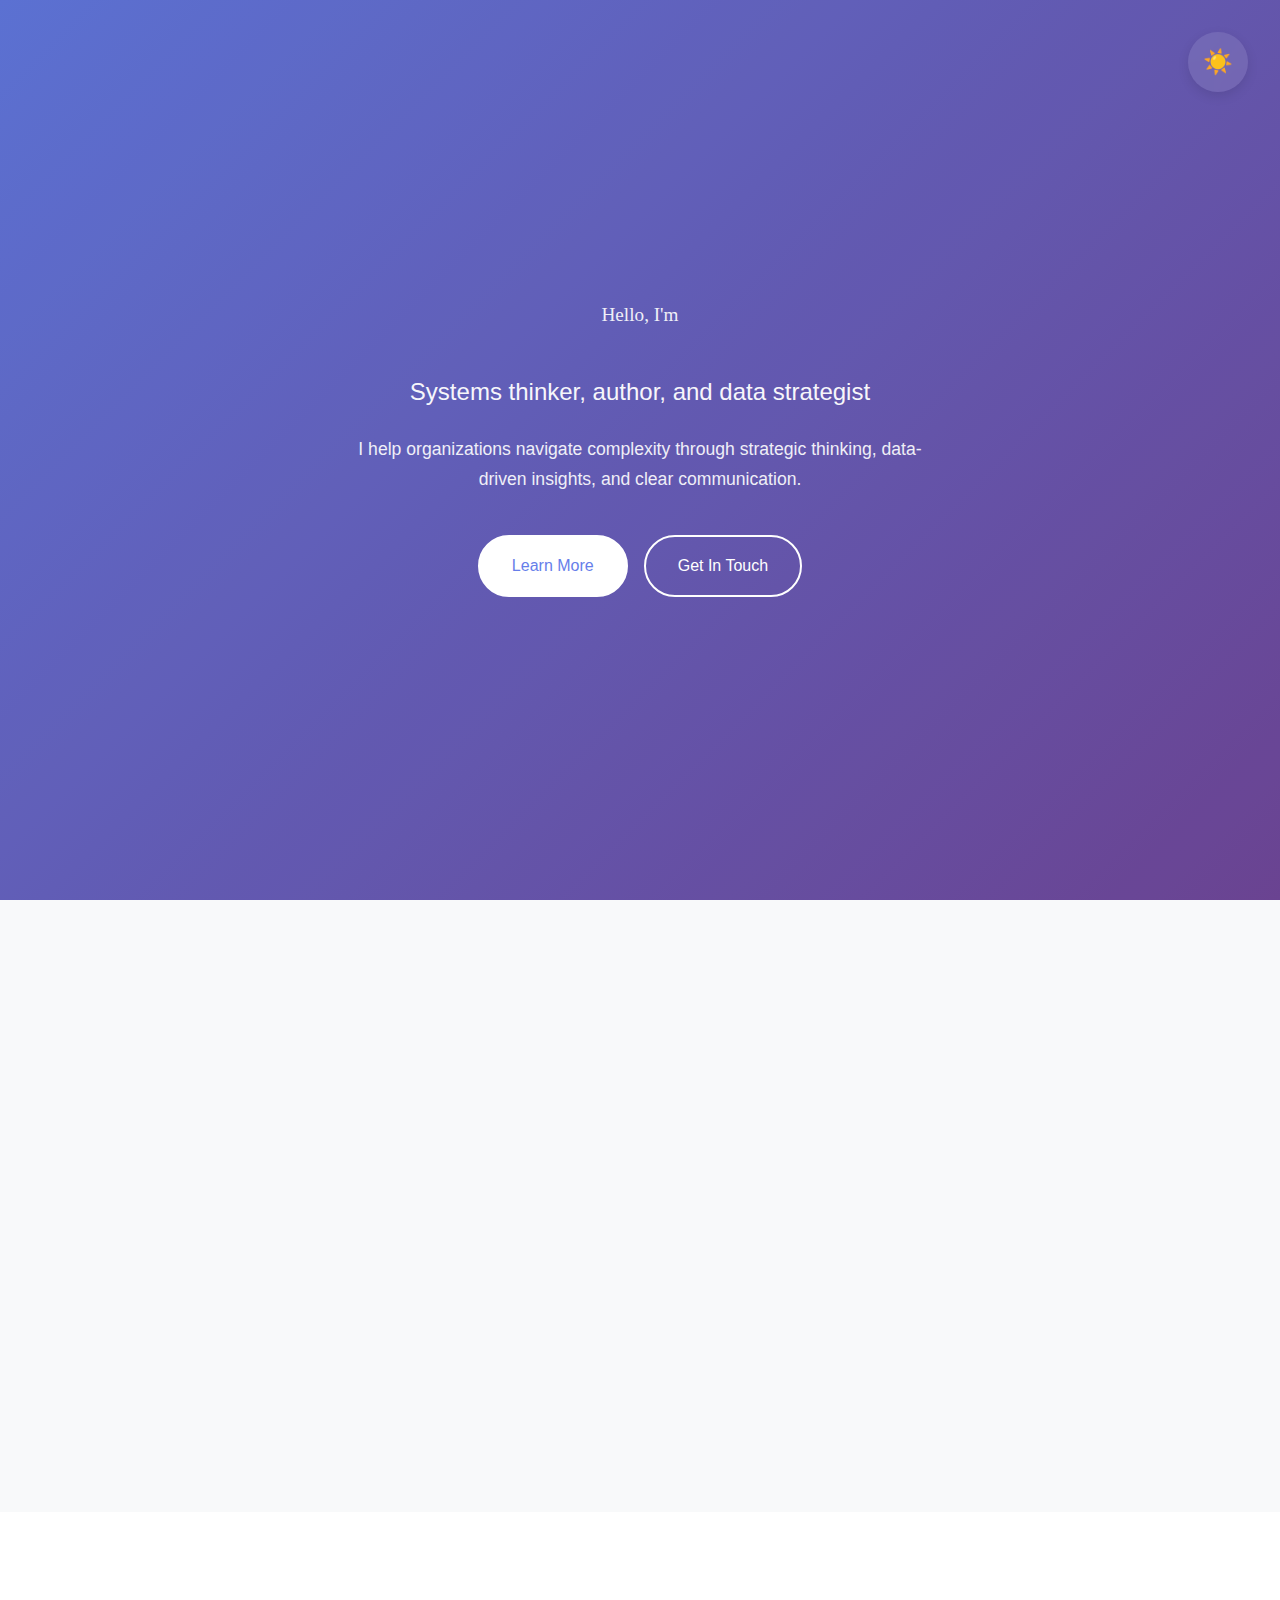
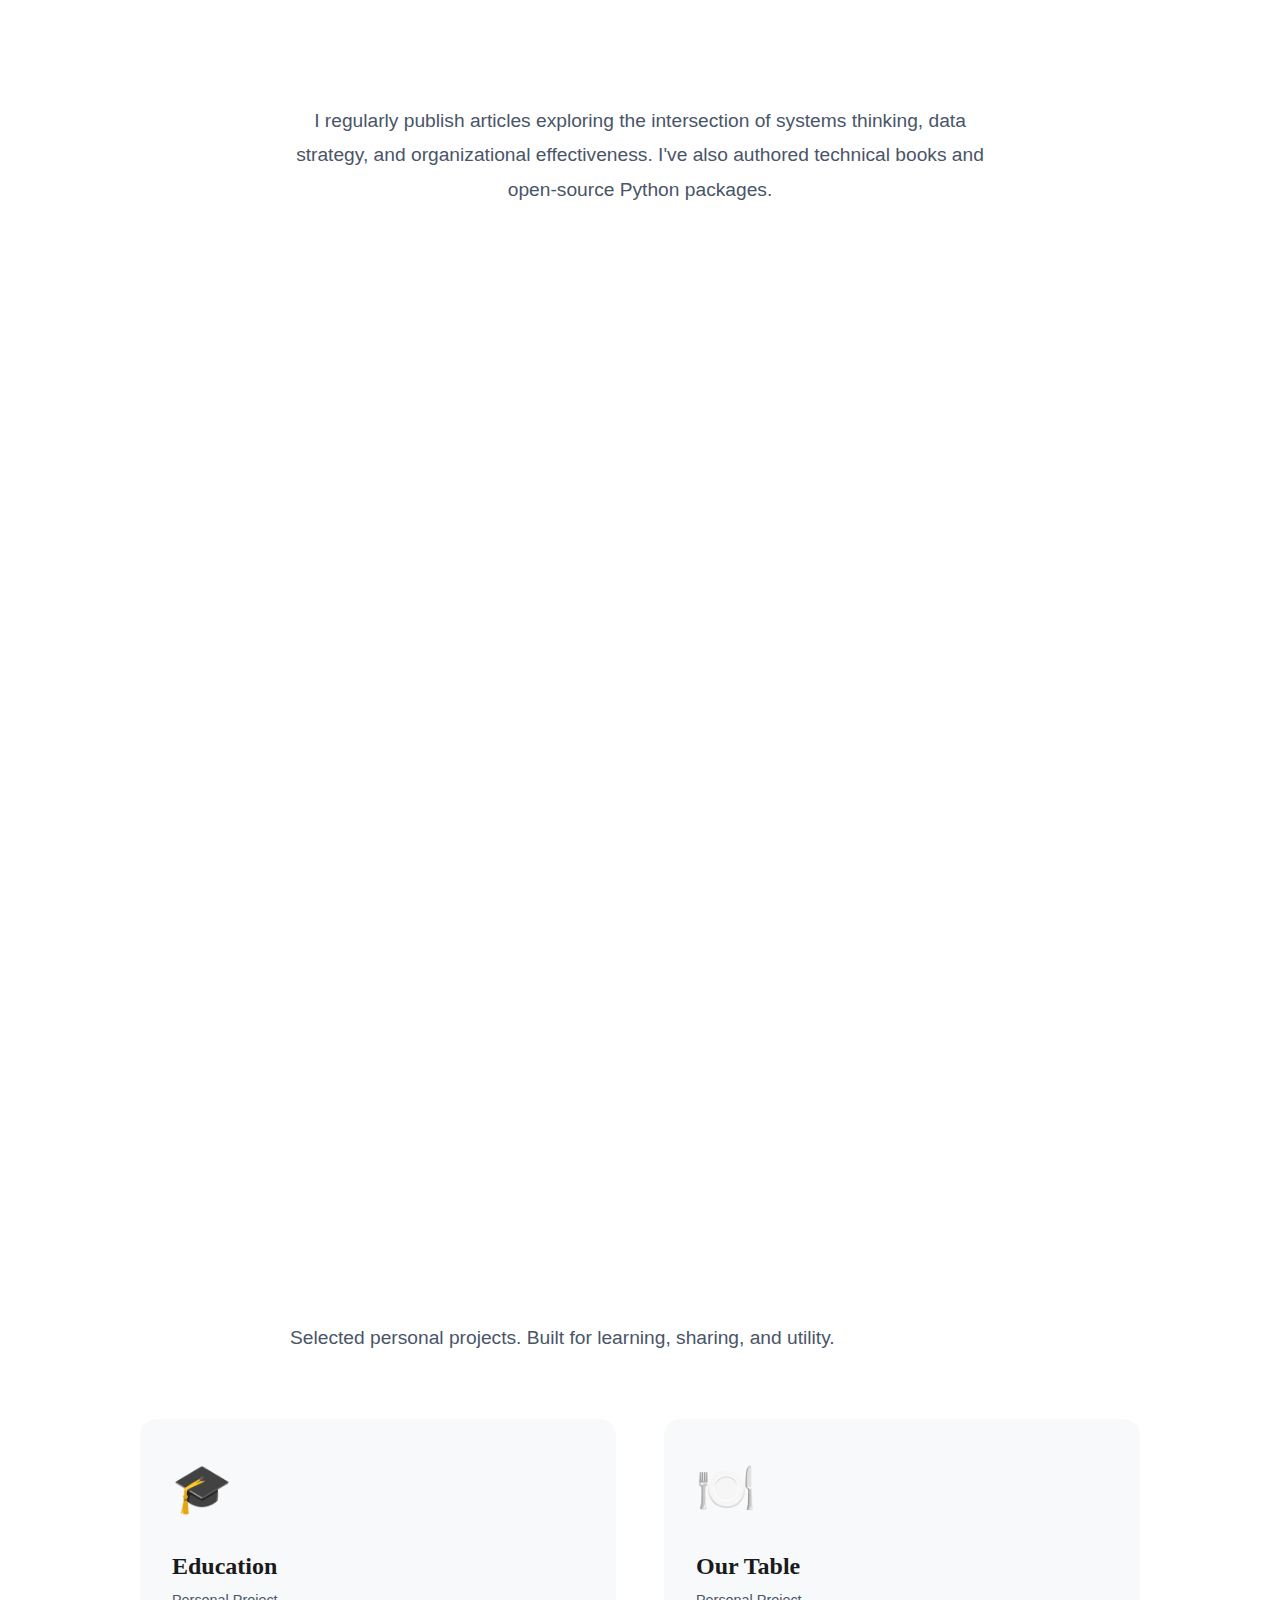
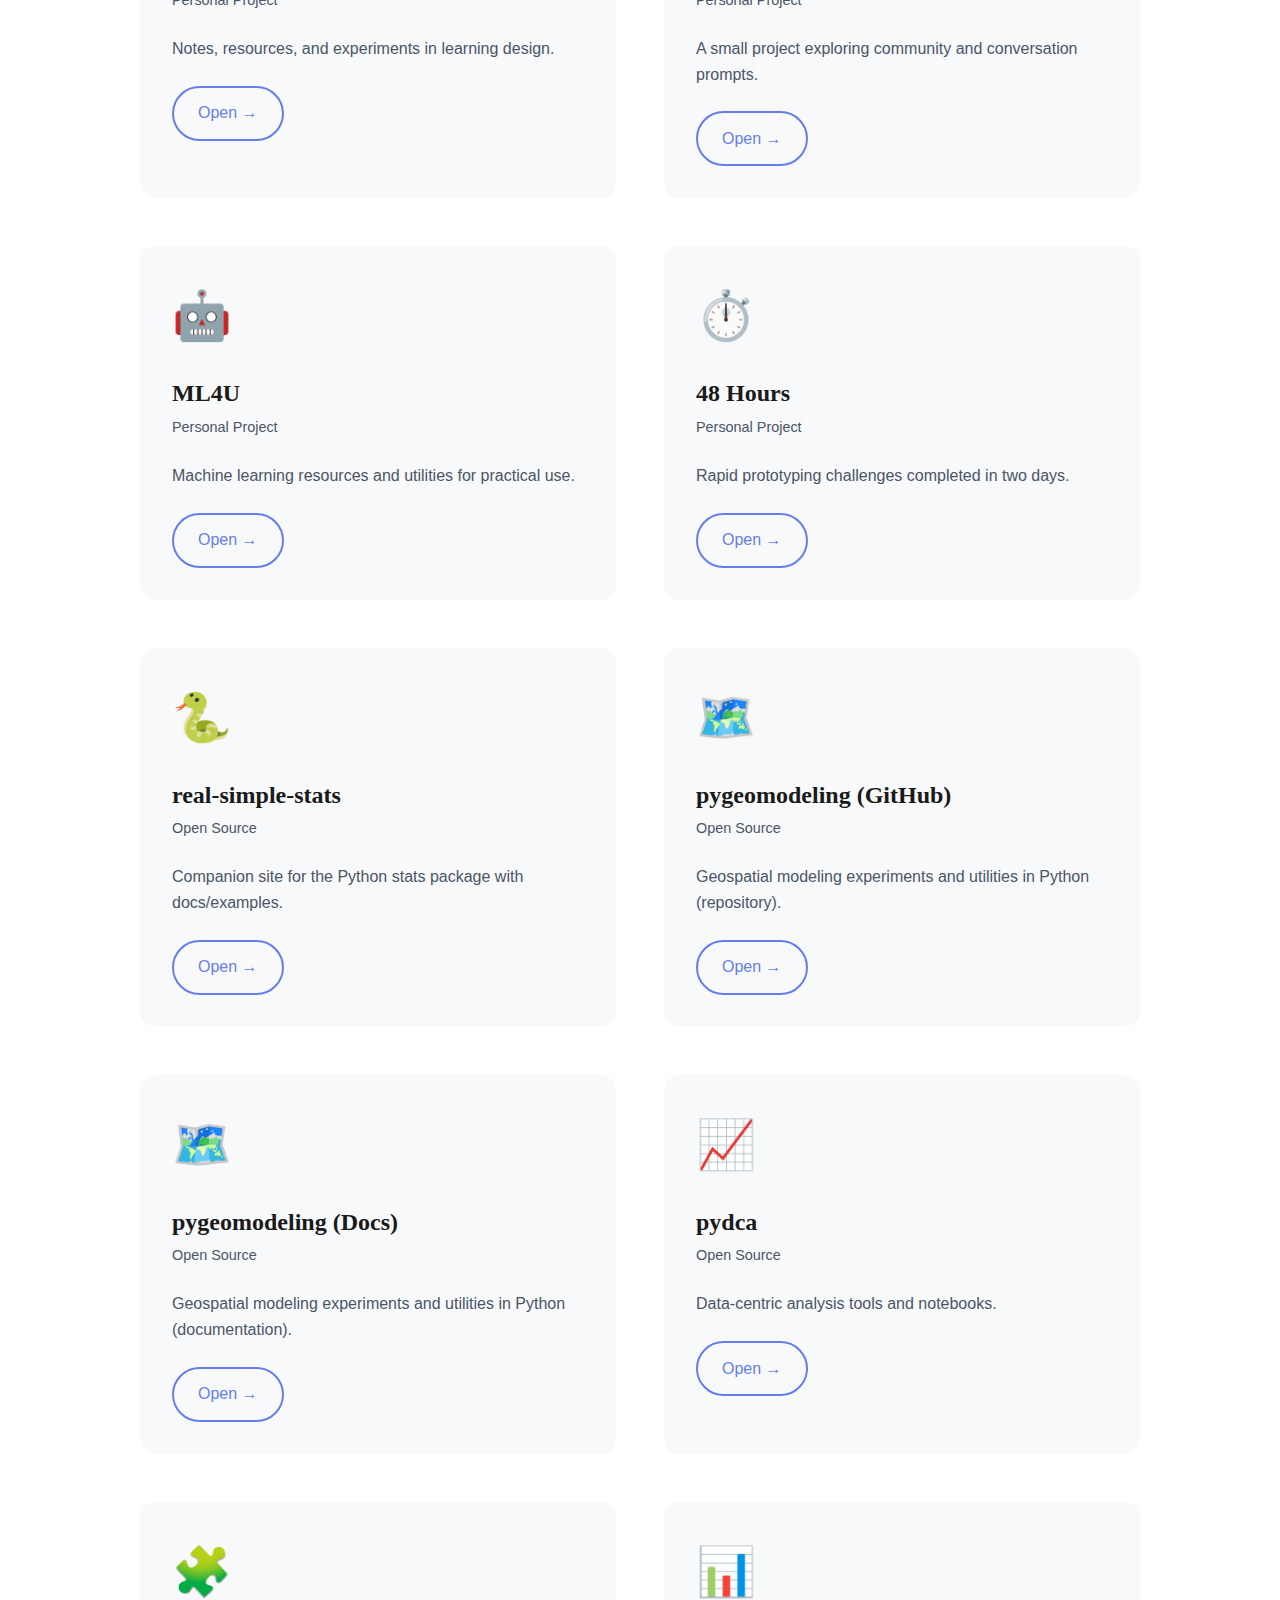
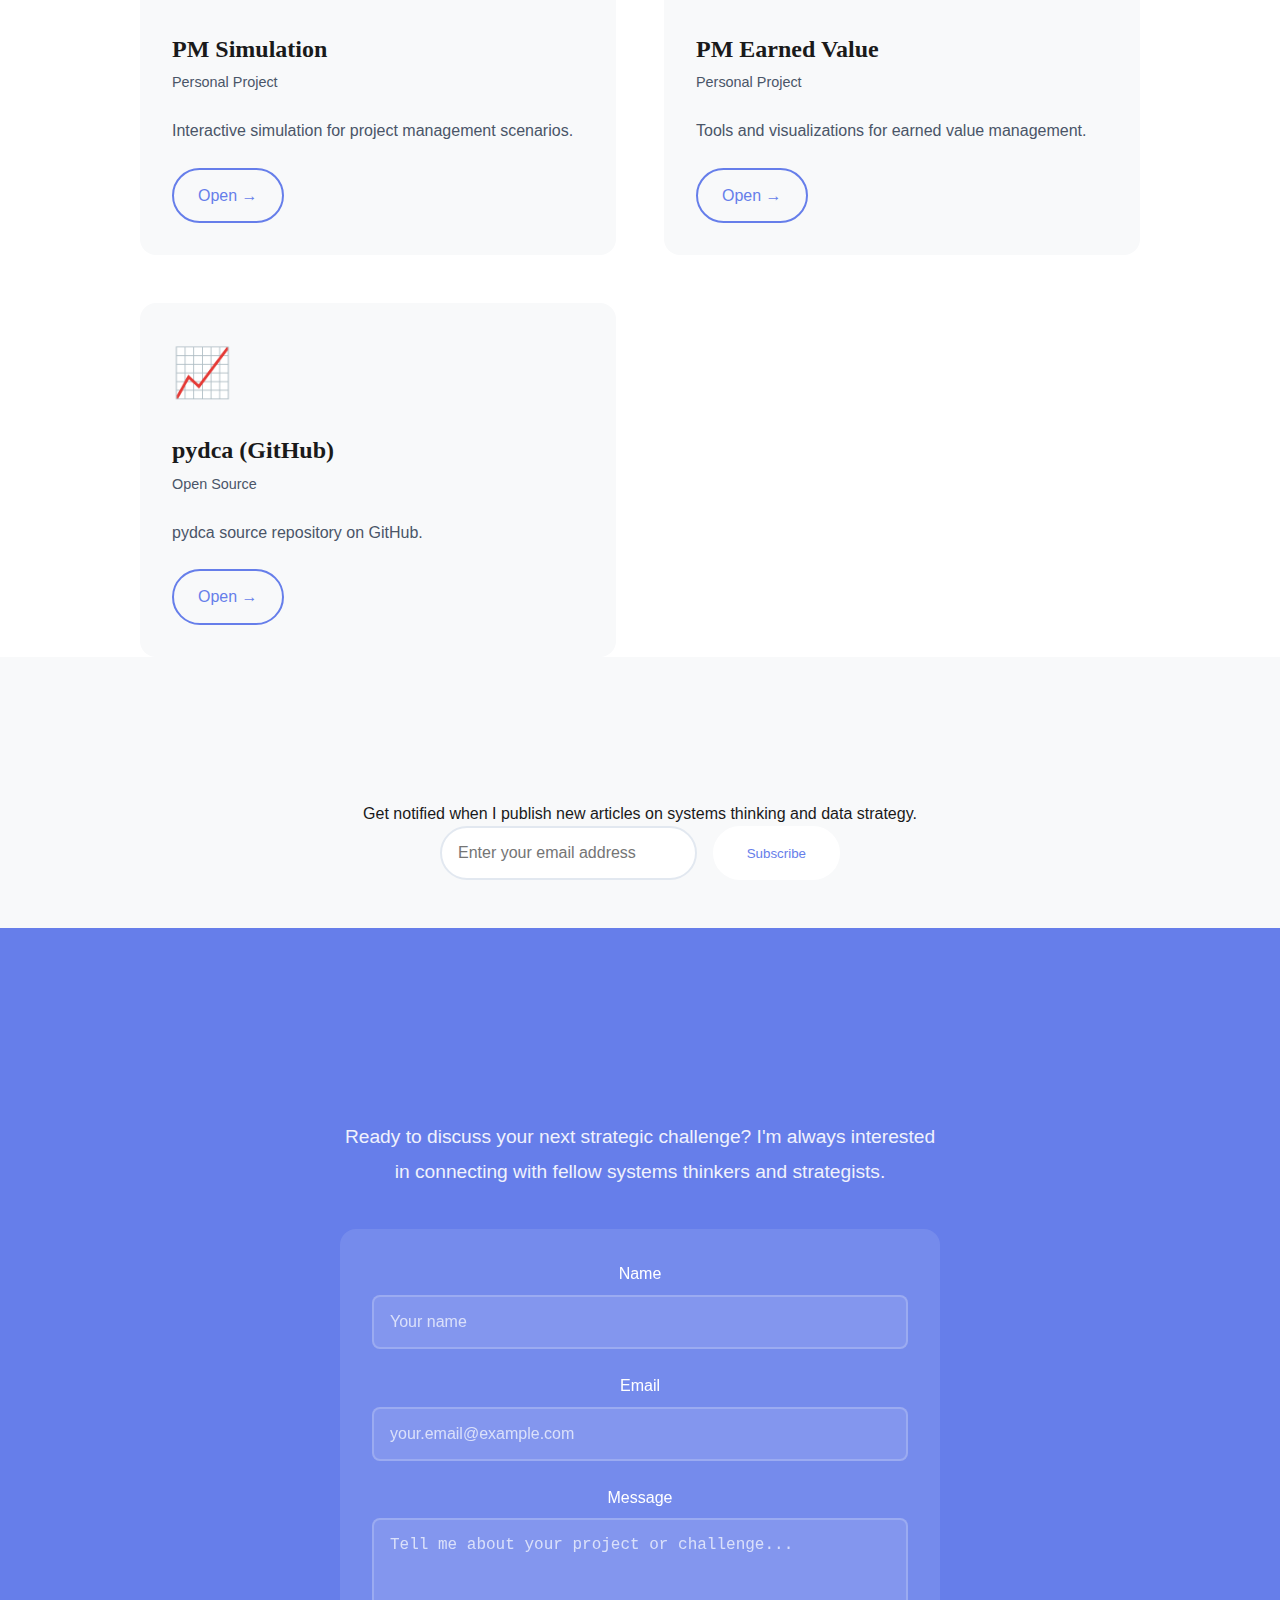
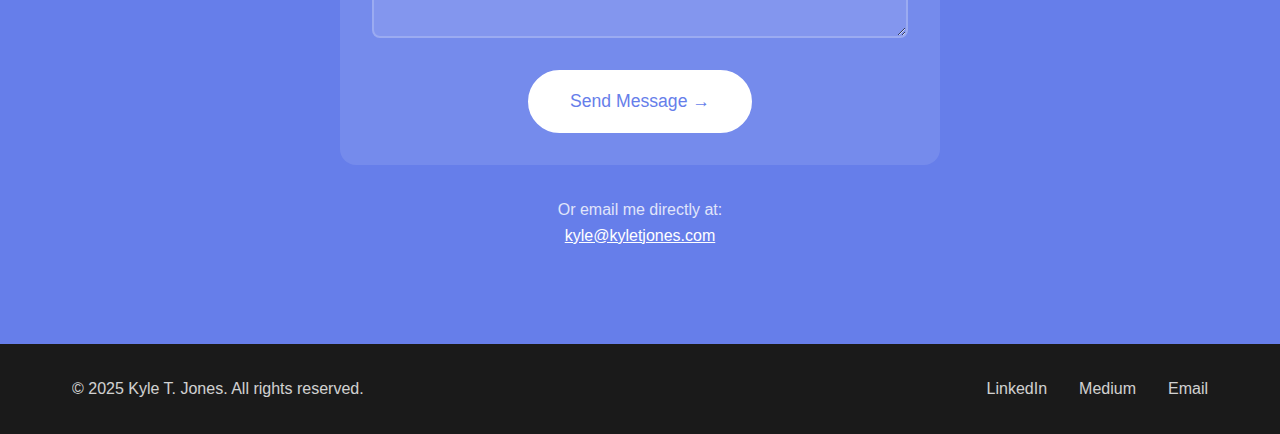
<file: index.html>
<!DOCTYPE html>
<html lang="en">
<head>
  <meta charset="UTF-8" />
  <meta name="viewport" content="width=device-width, initial-scale=1.0" />
  
  <!-- Primary Meta Tags -->
  <title>Kyle T. Jones - Systems Thinker, Author & Data Strategist</title>
  <meta name="title" content="Kyle T. Jones - Systems Thinker, Author & Data Strategist">
  <meta name="description" content="Systems thinker, author, and data strategist helping organizations navigate complexity through strategic thinking, data-driven insights, and clear communication. Co-author of Hands-On AWS CDK.">
  <meta name="keywords" content="systems thinking, data strategy, strategic consulting, AWS CDK, organizational effectiveness, Kyle T Jones, Kyle Jones">
  <meta name="author" content="Kyle T. Jones">
  <meta name="robots" content="index, follow">
  
  <!-- Security: Content Security Policy -->
  <meta http-equiv="Content-Security-Policy" content="default-src 'self'; img-src 'self' data: https:; script-src 'self' 'unsafe-inline'; style-src 'self' 'unsafe-inline' https://fonts.googleapis.com; font-src 'self' https://fonts.gstatic.com; connect-src 'self'; base-uri 'self'; form-action 'self' mailto:; frame-ancestors 'none'; upgrade-insecure-requests">
  
  <!-- Open Graph / Facebook -->
  <meta property="og:type" content="website">
  <meta property="og:url" content="https://kyletjones.com/">
  <meta property="og:title" content="Kyle T. Jones - Systems Thinker, Author & Data Strategist">
  <meta property="og:description" content="Systems thinker, author, and data strategist helping organizations navigate complexity through strategic thinking, data-driven insights, and clear communication.">
  <meta property="og:image" content="https://kyletjones.com/og-image.jpg">
  <meta property="og:site_name" content="Kyle T. Jones">
  
  <!-- Twitter -->
  <meta property="twitter:card" content="summary_large_image">
  <meta property="twitter:url" content="https://kyletjones.com/">
  <meta property="twitter:title" content="Kyle T. Jones - Systems Thinker, Author & Data Strategist">
  <meta property="twitter:description" content="Systems thinker, author, and data strategist helping organizations navigate complexity through strategic thinking, data-driven insights, and clear communication.">
  <meta property="twitter:image" content="https://kyletjones.com/og-image.jpg">
  
  <!-- Favicon -->
  <link rel="icon" type="image/svg+xml" href="favicon.svg">
  <link rel="icon" type="image/png" sizes="32x32" href="favicon-32x32.png">
  <link rel="icon" type="image/png" sizes="16x16" href="favicon-16x16.png">
  <link rel="apple-touch-icon" sizes="180x180" href="apple-touch-icon.png">
  <link rel="manifest" href="site.webmanifest">
  
  <!-- Fonts -->
  <link rel="preconnect" href="https://fonts.googleapis.com">
  <link rel="preconnect" href="https://fonts.gstatic.com" crossorigin>
  <link href="https://fonts.googleapis.com/css2?family=Inter:wght@300;400;500;600;700&family=Playfair+Display:wght@400;500;600&display=swap" rel="stylesheet">
  
  <!-- Stylesheet -->
  <link rel="stylesheet" href="style.css" />
  
  <!-- Structured Data -->
  <script type="application/ld+json">
  {
    "@context": "https://schema.org",
    "@type": "Person",
    "name": "Kyle T. Jones",
    "url": "https://kyletjones.com",
    "sameAs": [
      "https://linkedin.com/in/kyle-t-jones",
      "https://medium.com/@kyle-t-jones"
    ],
    "jobTitle": "Systems Thinker, Author & Data Strategist",
    "description": "Systems thinker, author, and data strategist helping organizations navigate complexity through strategic thinking, data-driven insights, and clear communication.",
    "knowsAbout": [
      "Systems Thinking",
      "Data Strategy",
      "Strategic Planning",
      "AWS CDK",
      "Organizational Effectiveness",
      "Technical Writing"
    ],
    "author": {
      "@type": "Book",
      "name": "Hands-On AWS CDK",
      "publisher": "O'Reilly Media",
      "url": "https://www.oreilly.com/library/view/hands-on-aws-cdk/9781098158767/"
    }
  }
  </script>
</head>
<body>
  <!-- Dark Mode Toggle -->
  <button id="dark-mode-toggle" class="dark-mode-toggle" aria-label="Toggle dark mode">
    <span class="toggle-icon sun-icon">☀️</span>
    <span class="toggle-icon moon-icon">🌙</span>
  </button>

  <!-- Hero Section -->
  <section class="hero">
    <div class="container">
      <div class="hero-content">
        <h1 class="hero-title">
          <span class="hero-greeting">Hello, I'm</span>
          <span class="hero-name">Kyle T. Jones</span>
        </h1>
        <p class="hero-subtitle">Systems thinker, author, and data strategist</p>
        <p class="hero-description">
          I help organizations navigate complexity through strategic thinking, 
          data-driven insights, and clear communication.
        </p>
        <div class="hero-cta">
          <a href="#about" class="btn btn-primary" aria-label="Learn more about Kyle T. Jones in the About section">Learn More</a>
          <a href="mailto:kyle@kyletjones.com" class="btn btn-secondary" aria-label="Email Kyle T. Jones at kyle@kyletjones.com">Get In Touch</a>
        </div>
      </div>
    </div>
  </section>

  <!-- About Section -->
  <section id="about" class="about">
    <div class="container">
      <h2 class="section-title">About Me</h2>
      <div class="about-content">
        <p class="about-text">
          I'm passionate about understanding how complex systems work and helping 
          others navigate them effectively. My work sits at the intersection of 
          strategic thinking, data analysis, and clear communication.
        </p>
        <div class="skills">
          <div class="skill-item">
            <h3>Systems Thinking</h3>
            <p>Understanding interconnections and feedback loops</p>
          </div>
          <div class="skill-item">
            <h3>Data Strategy</h3>
            <p>Turning information into actionable insights</p>
          </div>
          <div class="skill-item">
            <h3>Strategic Writing</h3>
            <p>Communicating complex ideas clearly</p>
          </div>
        </div>
      </div>
    </div>
  </section>

  <!-- Writing Section -->
  <section id="writing" class="writing">
    <div class="container">
      <h2 class="section-title">Writing</h2>
      <p class="writing-description">
        I regularly publish articles exploring the intersection of systems thinking, 
        data strategy, and organizational effectiveness. I've also authored technical books and open-source Python packages.
      </p>
      
      <div class="writing-grid">
        <!-- Book -->
        <div class="writing-item book-item">
          <div class="book-cover">
            <div class="book-spine"></div>
            <div class="book-front">
              <h4>Hands-On AWS CDK</h4>
              <p class="book-authors">Sam Ward Biddle & Kyle T. Jones</p>
              <div class="oreilly-logo">O'REILLY</div>
            </div>
          </div>
          <div class="writing-content">
            <h3>Hands-On AWS CDK</h3>
            <p class="writing-meta">Co-authored with Sam Ward Biddle • O'Reilly Media</p>
            <p>A comprehensive guide to infrastructure as code using AWS Cloud Development Kit.</p>
            <a href="https://www.oreilly.com/library/view/hands-on-aws-cdk/9781098158767/" target="_blank" rel="noopener noreferrer" aria-label="View Hands-On AWS CDK on O'Reilly in a new tab" class="btn btn-outline">
              View on O'Reilly →
            </a>
          </div>
        </div>
        
        <!-- PyPI Project -->
        <div class="writing-item">
          <div class="writing-icon">🐍</div>
          <div class="writing-content">
            <h3>real-simple-stats</h3>
            <p class="writing-meta">Open Source Python Package • PyPI</p>
            <p>A comprehensive Python implementation of statistics covering basic through advanced topics, written as callable modules for education and quick reference.</p>
            <div class="project-links">
              <a href="https://pypi.org/project/real-simple-stats/" target="_blank" rel="noopener noreferrer" aria-label="View real-simple-stats on PyPI in a new tab" class="btn btn-outline">
                View on PyPI →
              </a>
              <a href="https://real-simple-stats.readthedocs.io/en/latest/" target="_blank" rel="noopener noreferrer" aria-label="Open real-simple-stats documentation in a new tab" class="btn btn-outline">
                Documentation →
              </a>
            </div>
          </div>
        </div>
        
        <!-- Medium Articles -->
        <div class="writing-item">
          <div class="writing-icon">✍️</div>
          <div class="writing-content">
            <h3>Medium Articles</h3>
            <p class="writing-meta">Regular publications</p>
            <p>Exploring systems thinking, data strategy, and organizational effectiveness through thoughtful analysis and practical insights.</p>
            <a href="https://medium.com/@kyle-t-jones" target="_blank" rel="noopener noreferrer" aria-label="Read Medium articles by Kyle T. Jones in a new tab" class="btn btn-outline">
              Read on Medium →
            </a>
          </div>
        </div>
      </div>
    </div>
  </section>
  
  <!-- Projects Section -->
  <section id="projects" class="projects">
    <div class="container">
      <h2 class="section-title">Projects</h2>
      <p class="writing-description">
        Selected personal projects. Built for learning, sharing, and utility.
      </p>
      <div id="projects-grid" class="writing-grid"></div>
    </div>
  </section>

  <!-- Newsletter Signup -->
  <section class="newsletter-signup">
    <div class="container">
      <h2 class="section-title">Stay Updated</h2>
      <p>Get notified when I publish new articles on systems thinking and data strategy.</p>
      <form id="newsletter-form" class="newsletter-form">
        <input type="email" placeholder="Enter your email address" required>
        <button type="submit" class="btn btn-primary">Subscribe</button>
      </form>
    </div>
  </section>

  <!-- Contact Section -->
  <section id="contact" class="contact">
    <div class="container">
      <h2 class="section-title">Let's Connect</h2>
      <p class="contact-description">
        Ready to discuss your next strategic challenge? I'm always interested in 
        connecting with fellow systems thinkers and strategists.
      </p>
      
      <form id="contact-form" class="contact-form">
        <div class="form-group">
          <label for="name">Name</label>
          <input type="text" id="name" name="name" placeholder="Your name" required>
        </div>
        <div class="form-group">
          <label for="email">Email</label>
          <input type="email" id="email" name="email" placeholder="your.email@example.com" required>
        </div>
        <div class="form-group">
          <label for="message">Message</label>
          <textarea id="message" name="message" placeholder="Tell me about your project or challenge..." required></textarea>
        </div>
        <button type="submit" class="btn btn-primary btn-large">
          Send Message →
        </button>
      </form>
      
      <div class="contact-alternative">
        <p style="margin-top: 2rem; opacity: 0.8;">Or email me directly at:</p>
        <a href="mailto:kyle@kyletjones.com" style="color: white; font-weight: 500;">kyle@kyletjones.com</a>
      </div>
    </div>
  </section>

  <!-- Footer -->
  <footer class="footer">
    <div class="container">
      <div class="footer-content">
        <p>&copy; 2025 Kyle T. Jones. All rights reserved.</p>
        <div class="footer-links">
          <a href="https://linkedin.com/in/kyle-t-jones" target="_blank" rel="noopener noreferrer" aria-label="Open Kyle T. Jones on LinkedIn in a new tab">LinkedIn</a>
          <a href="https://medium.com/@kyle-t-jones" target="_blank" rel="noopener noreferrer" aria-label="Open Kyle T. Jones on Medium in a new tab">Medium</a>
          <a href="mailto:kyle@kyletjones.com">Email</a>
        </div>
      </div>
    </div>
  </footer>

  <script src="script.js"></script>
</body>
</html>
</file>
<file: style.css>
/* Reset and Base Styles */
* {
  margin: 0;
  padding: 0;
  box-sizing: border-box;
}

html {
  scroll-behavior: smooth;
}

body {
  font-family: 'Inter', -apple-system, BlinkMacSystemFont, sans-serif;
  line-height: 1.6;
  color: #1a1a1a;
  background: #ffffff;
  transition: background-color 0.3s ease, color 0.3s ease;
}

/* Dark Mode Styles */
body.dark-mode {
  background: #0f0f0f;
  color: #e2e8f0;
}

body.dark-mode .section-title {
  color: #f7fafc;
}

body.dark-mode .about {
  background: #1a1a1a;
}

body.dark-mode .about-text {
  color: #a0aec0;
}

body.dark-mode .skill-item {
  background: #2d3748;
  color: #e2e8f0;
}

body.dark-mode .skill-item h3 {
  color: #81c784;
}

body.dark-mode .skill-item p {
  color: #a0aec0;
}

body.dark-mode .writing {
  background: #0f0f0f;
}

body.dark-mode .writing-description {
  color: #a0aec0;
}

body.dark-mode .writing-item {
  background: #2d3748;
  color: #e2e8f0;
}

body.dark-mode .writing-content p {
  color: #a0aec0;
}

body.dark-mode .newsletter-signup {
  background: #1a1a1a;
}

body.dark-mode .newsletter-form input[type="email"] {
  background: #2d3748;
  border-color: #4a5568;
  color: #e2e8f0;
}

body.dark-mode .newsletter-form input[type="email"]:focus {
  border-color: #81c784;
}

body.dark-mode .newsletter-form input[type="email"]::placeholder {
  color: #a0aec0;
}

body.dark-mode .footer {
  background: #0a0a0a;
}

/* Container */
.container {
  max-width: 1200px;
  margin: 0 auto;
  padding: 0 2rem;
}

/* Typography */
h1, h2, h3 {
  font-family: 'Playfair Display', serif;
  font-weight: 600;
  line-height: 1.2;
}

.section-title {
  font-size: 2.5rem;
  text-align: center;
  margin-bottom: 3rem;
  color: #1a1a1a;
}

/* Hero Section */
.hero {
  min-height: 100vh;
  display: flex;
  align-items: center;
  background: linear-gradient(135deg, #667eea 0%, #764ba2 100%);
  color: white;
  position: relative;
  overflow: hidden;
}

.hero::before {
  content: '';
  position: absolute;
  top: 0;
  left: 0;
  right: 0;
  bottom: 0;
  background: rgba(0, 0, 0, 0.1);
}

.hero-content {
  position: relative;
  z-index: 2;
  text-align: center;
  max-width: 800px;
  margin: 0 auto;
}

.hero-greeting {
  display: block;
  font-size: 1.2rem;
  font-weight: 300;
  margin-bottom: 0.5rem;
  opacity: 0.9;
}

.hero-name {
  display: block;
  font-size: 4rem;
  font-weight: 600;
  margin-bottom: 1rem;
}

.hero-subtitle {
  font-size: 1.5rem;
  font-weight: 400;
  margin-bottom: 1.5rem;
  opacity: 0.95;
}

.hero-description {
  font-size: 1.1rem;
  line-height: 1.7;
  margin-bottom: 2.5rem;
  opacity: 0.9;
  max-width: 600px;
  margin-left: auto;
  margin-right: auto;
}

.hero-cta {
  display: flex;
  gap: 1rem;
  justify-content: center;
  flex-wrap: wrap;
}

/* Buttons */
.btn {
  display: inline-block;
  padding: 1rem 2rem;
  text-decoration: none;
  border-radius: 50px;
  font-weight: 500;
  transition: all 0.3s ease;
  cursor: pointer;
  border: 2px solid transparent;
}

.btn-primary {
  background: #ffffff;
  color: #667eea;
  border-color: #ffffff;
}

.btn-primary:hover {
  background: transparent;
  color: #ffffff;
  border-color: #ffffff;
  transform: translateY(-2px);
}

.btn-secondary {
  background: transparent;
  color: #ffffff;
  border-color: #ffffff;
}

.btn-secondary:hover {
  background: #ffffff;
  color: #667eea;
  transform: translateY(-2px);
}

.btn-large {
  padding: 1.2rem 2.5rem;
  font-size: 1.1rem;
}

/* About Section */
.about {
  padding: 6rem 0;
  background: #f8f9fa;
}

.about-text {
  font-size: 1.2rem;
  line-height: 1.8;
  text-align: center;
  max-width: 700px;
  margin: 0 auto 4rem;
  color: #4a5568;
}

.skills {
  display: grid;
  grid-template-columns: repeat(auto-fit, minmax(300px, 1fr));
  gap: 2rem;
  margin-top: 3rem;
}

.skill-item {
  background: white;
  padding: 2rem;
  border-radius: 12px;
  box-shadow: 0 4px 6px rgba(0, 0, 0, 0.05);
  text-align: center;
  transition: transform 0.3s ease, box-shadow 0.3s ease;
}

.skill-item:hover {
  transform: translateY(-5px);
  box-shadow: 0 8px 25px rgba(0, 0, 0, 0.1);
}

.skill-item h3 {
  font-size: 1.3rem;
  margin-bottom: 1rem;
  color: #667eea;
}

.skill-item p {
  color: #4a5568;
  line-height: 1.6;
}

/* Writing Section */
.writing {
  padding: 6rem 0;
  background: white;
  text-align: center;
}

.writing-description {
  font-size: 1.2rem;
  line-height: 1.8;
  max-width: 700px;
  margin: 0 auto 4rem;
  color: #4a5568;
}

.writing-grid {
  display: grid;
  grid-template-columns: repeat(auto-fit, minmax(400px, 1fr));
  gap: 3rem;
  max-width: 1000px;
  margin: 0 auto;
}

.writing-item {
  background: #f8f9fa;
  border-radius: 16px;
  padding: 2rem;
  transition: transform 0.3s ease, box-shadow 0.3s ease;
  text-align: left;
}

.writing-item:hover {
  transform: translateY(-5px);
  box-shadow: 0 12px 30px rgba(0, 0, 0, 0.1);
}

.writing-icon {
  font-size: 3rem;
  margin-bottom: 1.5rem;
  display: block;
}

.writing-content h3 {
  font-size: 1.5rem;
  margin-bottom: 0.5rem;
  color: #1a1a1a;
}

.writing-meta {
  font-size: 0.9rem;
  color: #667eea;
  font-weight: 500;
  margin-bottom: 1rem;
}

.writing-content p {
  color: #4a5568;
  line-height: 1.6;
  margin-bottom: 1.5rem;
}

/* Book Display */
.book-item {
  display: flex;
  gap: 2rem;
  align-items: flex-start;
}

.book-cover {
  position: relative;
  width: 120px;
  height: 160px;
  flex-shrink: 0;
  perspective: 1000px;
}

.book-spine {
  position: absolute;
  left: -8px;
  top: 0;
  width: 8px;
  height: 100%;
  background: linear-gradient(180deg, #d73027 0%, #b71c1c 100%);
  border-radius: 2px 0 0 2px;
}

.book-front {
  width: 100%;
  height: 100%;
  background: linear-gradient(135deg, #ff6b35 0%, #d73027 100%);
  border-radius: 4px;
  padding: 1rem;
  display: flex;
  flex-direction: column;
  justify-content: space-between;
  color: white;
  box-shadow: 2px 4px 12px rgba(0, 0, 0, 0.2);
  position: relative;
  overflow: hidden;
}

.book-front::before {
  content: '';
  position: absolute;
  top: 0;
  left: 0;
  right: 0;
  bottom: 0;
  background: linear-gradient(45deg, transparent 30%, rgba(255, 255, 255, 0.1) 50%, transparent 70%);
}

.book-front h4 {
  font-size: 0.9rem;
  font-weight: 600;
  line-height: 1.2;
  margin: 0;
  position: relative;
  z-index: 2;
}

.book-authors {
  font-size: 0.7rem;
  opacity: 0.9;
  margin: 0.5rem 0;
  position: relative;
  z-index: 2;
}

.oreilly-logo {
  font-size: 0.6rem;
  font-weight: 700;
  letter-spacing: 1px;
  position: relative;
  z-index: 2;
  margin-top: auto;
}

/* Button Styles */
.btn-outline {
  background: transparent;
  color: #667eea;
  border: 2px solid #667eea;
  padding: 0.8rem 1.5rem;
  border-radius: 50px;
  text-decoration: none;
  font-weight: 500;
  transition: all 0.3s ease;
  display: inline-block;
}

.btn-outline:hover {
  background: #667eea;
  color: white;
  transform: translateY(-2px);
}

/* Project Links */
.project-links {
  display: flex;
  gap: 1rem;
  flex-wrap: wrap;
}

.project-links .btn {
  flex: 1;
  min-width: 140px;
  text-align: center;
}

/* Contact Section */
.contact {
  padding: 6rem 0;
  background: #667eea;
  color: white;
  text-align: center;
}

.contact .section-title {
  color: white;
}

.contact-description {
  font-size: 1.2rem;
  line-height: 1.8;
  max-width: 600px;
  margin: 0 auto 2.5rem;
  opacity: 0.9;
}

/* Footer */
.footer {
  padding: 2rem 0;
  background: #1a1a1a;
  color: white;
  text-align: center;
}

.footer-content {
  display: flex;
  justify-content: space-between;
  align-items: center;
  flex-wrap: wrap;
  gap: 1rem;
}

.footer p {
  opacity: 0.8;
  margin: 0;
}

.footer-links {
  display: flex;
  gap: 2rem;
}

.footer-links a {
  color: white;
  text-decoration: none;
  opacity: 0.8;
  transition: opacity 0.3s ease, color 0.3s ease;
  font-weight: 500;
}

.footer-links a:hover {
  opacity: 1;
  color: #81c784;
}

/* Animations */
.fade-in {
  opacity: 0;
  transform: translateY(30px);
  transition: opacity 0.8s ease, transform 0.8s ease;
}

.fade-in-visible {
  opacity: 1;
  transform: translateY(0);
}

/* Typing animation */
.hero-name {
  display: inline-block;
}

/* Contact Form */
.contact-form {
  max-width: 600px;
  margin: 0 auto;
  background: rgba(255, 255, 255, 0.1);
  padding: 2rem;
  border-radius: 16px;
  backdrop-filter: blur(10px);
}

.form-group {
  margin-bottom: 1.5rem;
}

.form-group label {
  display: block;
  margin-bottom: 0.5rem;
  font-weight: 500;
  color: white;
}

.form-group input,
.form-group textarea {
  width: 100%;
  padding: 1rem;
  border: 2px solid rgba(255, 255, 255, 0.2);
  border-radius: 8px;
  background: rgba(255, 255, 255, 0.1);
  color: white;
  font-size: 1rem;
  transition: border-color 0.3s ease;
}

.form-group input::placeholder,
.form-group textarea::placeholder {
  color: rgba(255, 255, 255, 0.7);
}

.form-group input:focus,
.form-group textarea:focus {
  outline: none;
  border-color: rgba(255, 255, 255, 0.5);
}

.form-group textarea {
  resize: vertical;
  min-height: 120px;
}

/* Newsletter Signup */
.newsletter-signup {
  background: #f8f9fa;
  padding: 3rem 0;
  text-align: center;
}

.newsletter-form {
  max-width: 400px;
  margin: 0 auto;
  display: flex;
  gap: 1rem;
  flex-wrap: wrap;
}

.newsletter-form input[type="email"] {
  flex: 1;
  min-width: 250px;
  padding: 1rem;
  border: 2px solid #e2e8f0;
  border-radius: 50px;
  font-size: 1rem;
  background: white;
}

.newsletter-form input[type="email"]:focus {
  outline: none;
  border-color: #667eea;
}

.newsletter-form .btn {
  white-space: nowrap;
}

/* Dark Mode Toggle */
.dark-mode-toggle {
  position: fixed;
  top: 2rem;
  right: 2rem;
  z-index: 1000;
  width: 60px;
  height: 60px;
  border-radius: 50%;
  border: none;
  background: rgba(255, 255, 255, 0.1);
  backdrop-filter: blur(10px);
  cursor: pointer;
  display: flex;
  align-items: center;
  justify-content: center;
  transition: all 0.3s ease;
  box-shadow: 0 4px 12px rgba(0, 0, 0, 0.1);
}

.dark-mode-toggle:hover {
  transform: scale(1.1);
  background: rgba(255, 255, 255, 0.2);
}

body.dark-mode .dark-mode-toggle {
  background: rgba(0, 0, 0, 0.3);
}

body.dark-mode .dark-mode-toggle:hover {
  background: rgba(0, 0, 0, 0.5);
}

.toggle-icon {
  font-size: 1.5rem;
  position: absolute;
  transition: all 0.3s ease;
}

.sun-icon {
  opacity: 1;
  transform: rotate(0deg) scale(1);
}

.moon-icon {
  opacity: 0;
  transform: rotate(180deg) scale(0.5);
}

body.dark-mode .sun-icon {
  opacity: 0;
  transform: rotate(-180deg) scale(0.5);
}

body.dark-mode .moon-icon {
  opacity: 1;
  transform: rotate(0deg) scale(1);
}

/* Form Messages */
.form-message {
  margin-top: 1rem;
  padding: 1rem;
  border-radius: 8px;
  font-weight: 500;
}

.form-message-success {
  background: rgba(72, 187, 120, 0.2);
  color: #2f855a;
  border: 1px solid rgba(72, 187, 120, 0.3);
}

.form-message-info {
  background: rgba(66, 153, 225, 0.2);
  color: #2c5282;
  border: 1px solid rgba(66, 153, 225, 0.3);
}

.form-message-error {
  background: rgba(245, 101, 101, 0.2);
  color: #c53030;
  border: 1px solid rgba(245, 101, 101, 0.3);
}

/* Responsive Design */
@media (max-width: 768px) {
  .container {
    padding: 0 1rem;
  }
  
  .hero-name {
    font-size: 2.5rem;
  }
  
  .hero-subtitle {
    font-size: 1.2rem;
  }
  
  .section-title {
    font-size: 2rem;
  }
  
  .hero-cta {
    flex-direction: column;
    align-items: center;
  }
  
  .btn {
    width: 100%;
    max-width: 280px;
  }
  
  .skills {
    grid-template-columns: 1fr;
  }
  
  .writing-grid {
    grid-template-columns: 1fr;
  }
  
  .book-item {
    flex-direction: column;
    text-align: center;
  }
  
  .book-cover {
    align-self: center;
  }
  
  .newsletter-form {
    flex-direction: column;
  }
  
  .newsletter-form input[type="email"] {
    min-width: auto;
  }
  
  .dark-mode-toggle {
    top: 1rem;
    right: 1rem;
    width: 50px;
    height: 50px;
  }
  
  .toggle-icon {
    font-size: 1.2rem;
  }
  
  .footer-content {
    flex-direction: column;
    text-align: center;
  }
  
  .footer-links {
    gap: 1.5rem;
  }
}

@media (max-width: 480px) {
  .hero-name {
    font-size: 2rem;
  }
  
  .section-title {
    font-size: 1.8rem;
  }
  
  .about, .writing, .contact {
    padding: 4rem 0;
  }
  
  .writing-grid {
    gap: 2rem;
  }
  
  .writing-item {
    padding: 1.5rem;
  }
  
  .contact-form {
    padding: 1.5rem;
  }
  
  .dark-mode-toggle {
    width: 45px;
    height: 45px;
  }
  
  .toggle-icon {
    font-size: 1rem;
  }
  
  .footer-links {
    gap: 1rem;
    flex-wrap: wrap;
    justify-content: center;
  }
}
</file>
